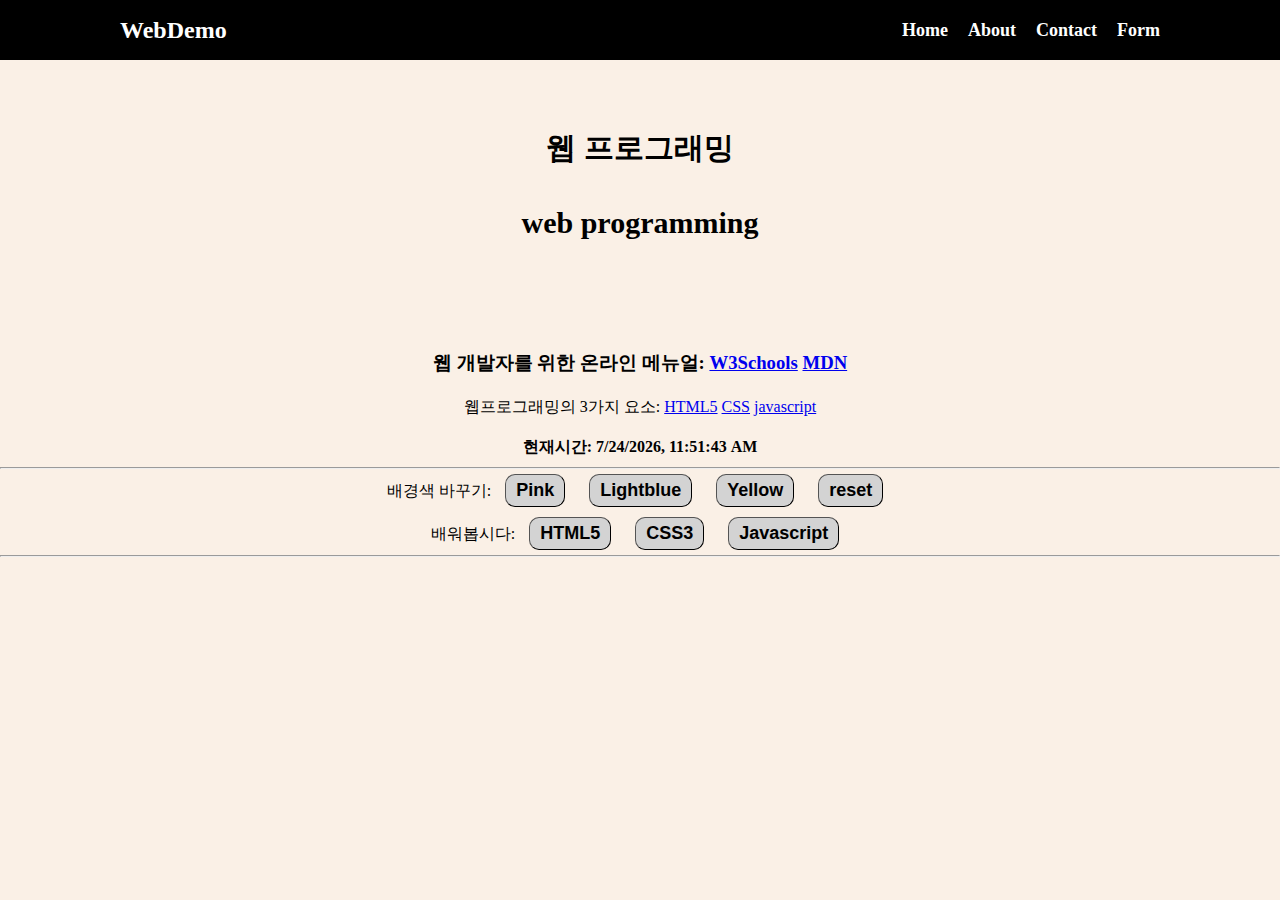
<file: index.html>
<!DOCTYPE html>
<html lang="en">
  <head>
    <meta charset="UTF-8" />
    <meta name="viewport" content="width=device-width, initial-scale=1.0" />
    <title>웹프로그래밍 데모</title>
    <link rel="stylesheet" href="./css/style.css" />
  </head>

  <body>
    <header>
      <!-- 메뉴 -->
      <nav class="navbar">
        <div class="container">
          <div class="logo">WebDemo</div>
          <ul class="nav">
            <li>
              <a href="index.html">Home</a>
            </li>
            <li>
              <a href="about.html">About</a>
            </li>
            <li>
              <a href="contact.html">Contact</a>
            </li>
            <li>
              <a href="form.html">Form</a>
            </li>
          </ul>
        </div>
      </nav>
    </header>

    <!--메인섹션-->
    <section class="main">
      <div class="contain">
        <h1 class="about">웹 프로그래밍 <br />web programming</h1>
        <br /><br />

        <h3>
          웹 개발자를 위한 온라인 메뉴얼:
          <a href="https://www.w3schools.com/">W3Schools</a>
          <a href="https://developer.mozilla.org/ko/">MDN</a>
        </h3>

        <p>
          웹프로그래밍의 3가지 요소:
          <a href="https://www.w3schools.com/html/default.asp">HTML5</a>
          <a href="https://www.w3schools.com/css/default.asp">CSS</a>
          <a href="https://www.w3schools.com/js/default.asp">javascript</a>
        </p>

        <h4>현재시간: <span id="time"></span></h4>

        <hr />

        <p>
          배경색 바꾸기:
          <button onclick="pink()">Pink</button>
          <button onclick="lightblue()">Lightblue</button>
          <button onclick="yellow()">Yellow</button>
          <button onclick="reset()">reset</button>
        </p>

        <p>
          배워봅시다:
          <button onmouseover="showhtml()" onmouseout="hide()">HTML5</button>
          <button onmouseover="showcss()" onmouseout="hide()">CSS3</button>
          <button onmouseover="showjs()" onmouseout="hide()">Javascript</button>
        </p>

        <hr />
        <br />
        <div>
          <img id="fig" height="200px" />
          <p id="desc"></p>
        </div>
      </div>
    </section>

    <script src="main.js"></script>
  </body>
</html>
</file>
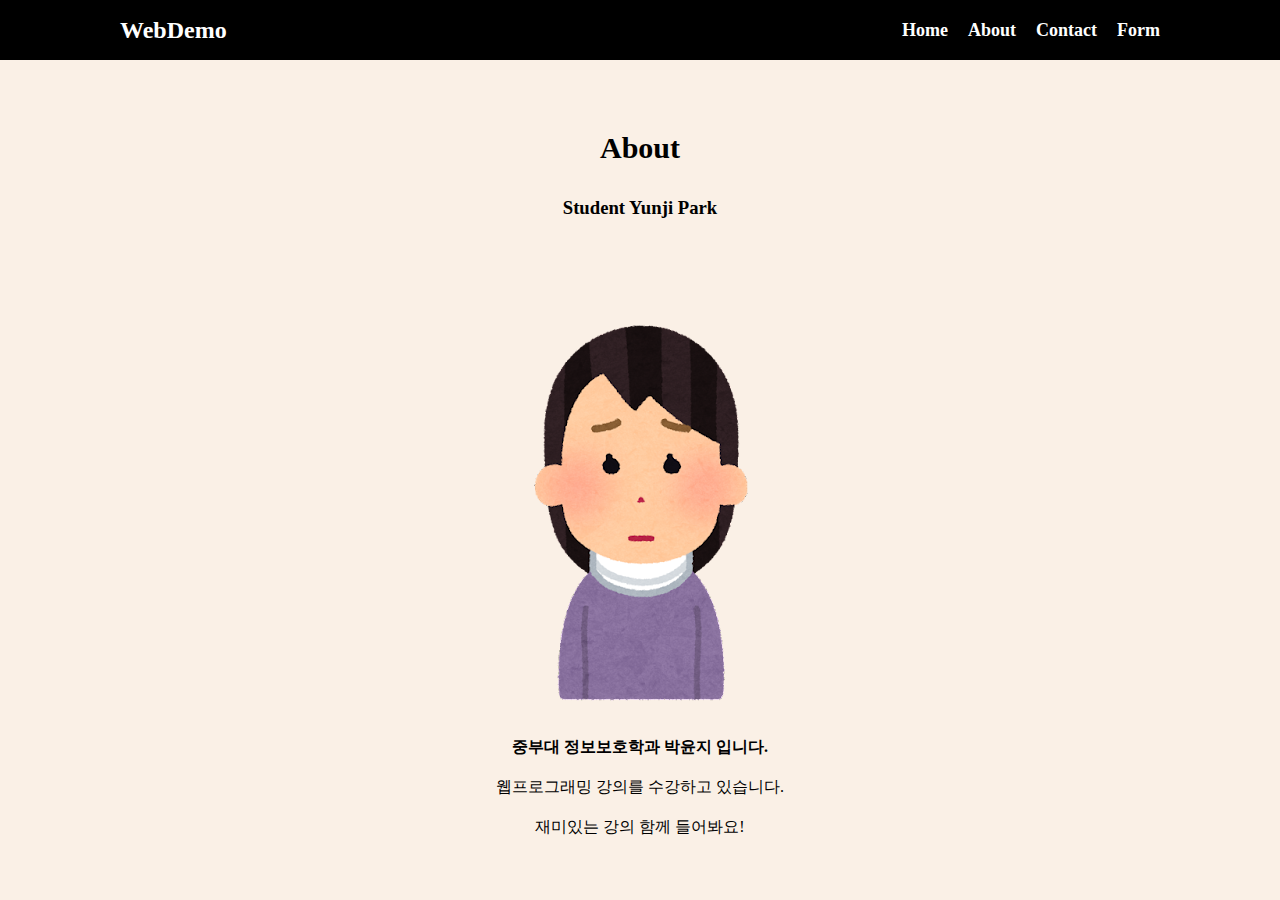
<file: about.html>
<!DOCTYPE html>
<html lang="en">
  <head>
    <meta charset="UTF-8" />
    <meta name="viewport" content="width=device-width, initial-scale=1.0" />
    <title>웹프로그래밍 데모</title>
    <link rel="stylesheet" href="./css/style.css" />
    <style>
      .h1-test {
        color: red;
      }
    </style>
  </head>
  <body>
    <!-- 메뉴 -->
    <nav class="navbar">
      <div class="container">
        <div class="logo">WebDemo</div>
        <ul class="nav">
          <li>
            <a href="index.html">Home</a>
          </li>
          <li>
            <a href="about.html">About</a>
          </li>
          <li>
            <a href="contact.html">Contact</a>
          </li>
          <li>
            <a href="form.html">Form</a>
          </li>
        </ul>
      </div>
    </nav>

    <!--메인섹션-->
    <section class="main">
      <div class="container">
        <h1 class="about"><b>About</b></h1>

        <h3>Student Yunji Park</h3>
        <br /><br />

        <img src="img/meee.png" alt="여자 이미지" />

        <p><b>중부대 정보보호학과 박윤지 입니다.</b></p>
        <p>웹프로그래밍 강의를 수강하고 있습니다.</p>
        <p>재미있는 강의 함께 들어봐요!</p>
      </div>
    </section>

    <script src="main.js"></script>
  </body>
</html>
</file>
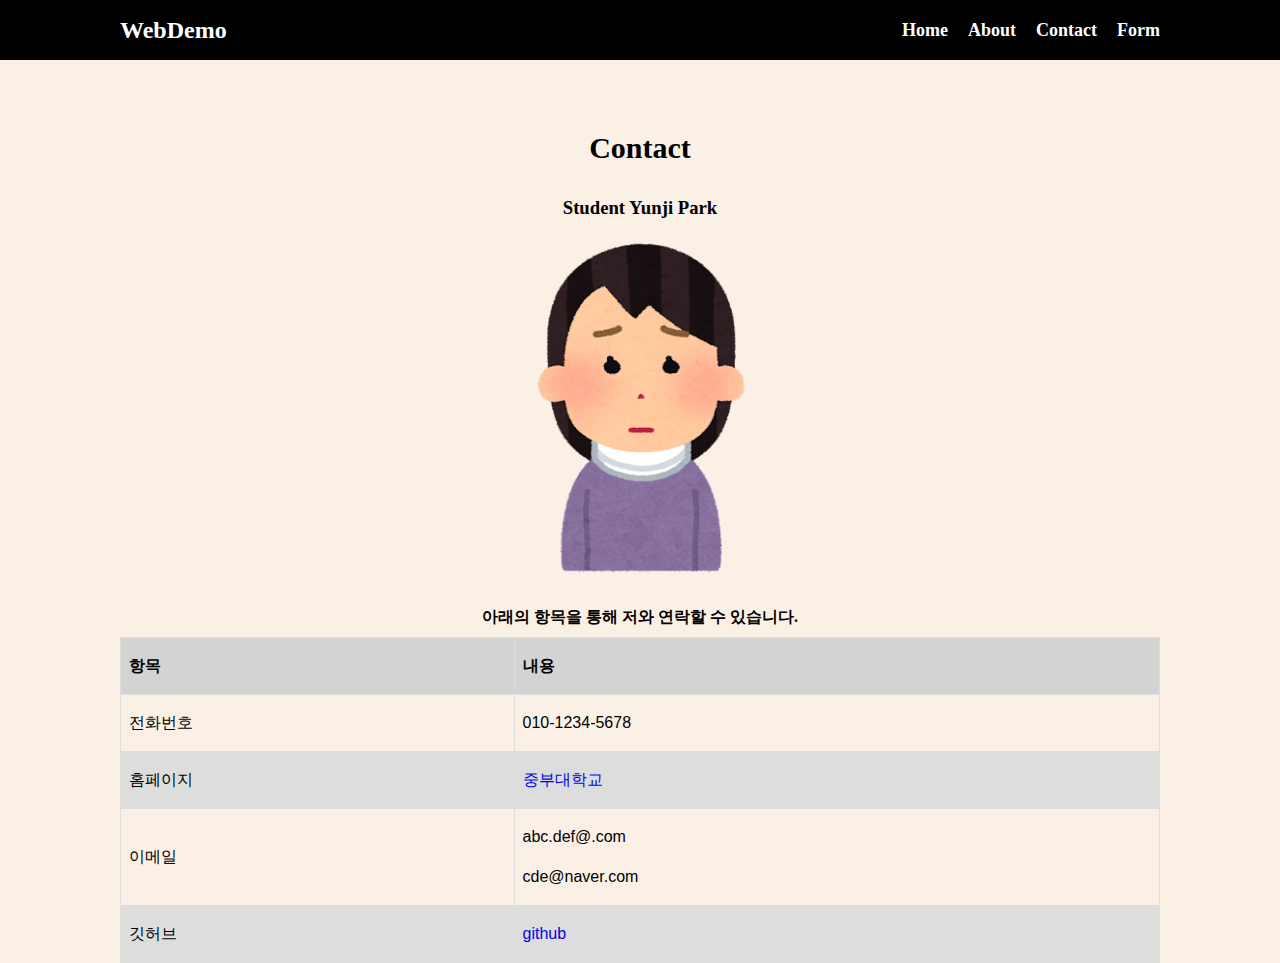
<file: contact.html>
<!DOCTYPE html>
<html lang="en">
  <head>
    <meta charset="UTF-8" />
    <meta name="viewport" content="width=device-width, initial-scale=1.0" />
    <title>웹프로그래밍 데모</title>
    <link rel="stylesheet" href="./css/style.css" />
    <style>
      table {
        font-family: arial, sans-serif;
        border-collapse: collapse;
        width: 100%;
      }

      td,
      th {
        border: 1px solid #dddddd;
        text-align: left;
        padding: 8px;
      }

      tr:nth-child(even) {
        background-color: #dddddd;
      }

      th:nth-child(1) {
        background-color: lightgrey;
      }

      th:nth-child(2) {
        background-color: lightgrey;
      }
    </style>
  </head>
  <body>
    <!-- 메뉴 -->
    <nav class="navbar">
      <div class="container">
        <div class="logo">WebDemo</div>
        <ul class="nav">
          <li>
            <a href="index.html">Home</a>
          </li>
          <li>
            <a href="about.html">About</a>
          </li>
          <li>
            <a href="contact.html">Contact</a>
          </li>
          <li>
            <a href="form.html">Form</a>
          </li>
        </ul>
      </div>
    </nav>

    <!--메인섹션-->
    <section class="main">
      <div class="container">
        <h1 class="about"><b>Contact</b></h1>

        <h3>Student Yunji Park</h3>
        <img
          src="img/meee.png"
          width="300px"
          alt="사진이 보이지 않습니다."
          height="350px"
        />

        <h4>아래의 항목을 통해 저와 연락할 수 있습니다.</h4>
        <table>
          <thead>
            <tr>
              <th>항목</th>
              <th>내용</th>
            </tr>
          </thead>
          <tbody>
            <tr>
              <td>전화번호</td>
              <td>010-1234-5678</td>
            </tr>
            <tr>
              <td>홈페이지</td>
              <td>
                <a
                  href="https://www.joongbu.ac.kr/"
                  style="text-decoration: none"
                  >중부대학교</a
                >
              </td>
            </tr>
            <tr>
              <td>이메일</td>
              <td>
                abc.def@.com <br />
                cde@naver.com
              </td>
            </tr>

            <tr>
              <td>깃허브</td>
              <td>
                <a
                  href="https://github.com/gudrhkdvps07?tab=repositories"
                  style="text-decoration: none"
                  >github</a
                >
              </td>
            </tr>
          </tbody>
        </table>
      </div>
    </section>

    <script src="main.js"></script>
  </body>
</html>
</file>
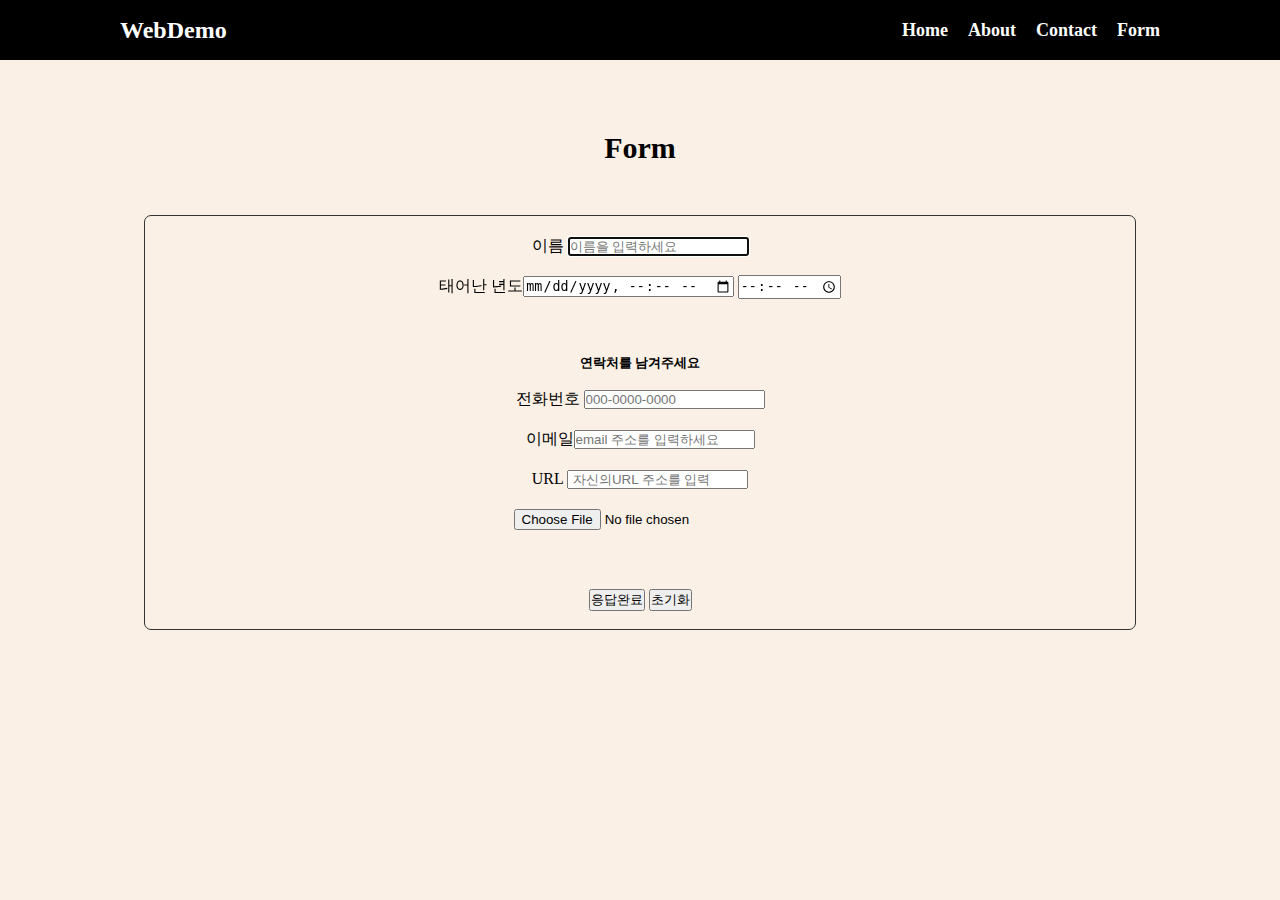
<file: form.html>
<!DOCTYPE html>
<html lang="en">
  <head>
    <meta charset="UTF-8" />
    <meta name="viewport" content="width=device-width, initial-scale=1.0" />
    <title>웹프로그래밍 데모</title>
    <link rel="stylesheet" href="./css/style.css" />
    <link rel="stylesheet" href="./css/formstyle.css" />
  </head>
  <body>
    <!-- 메뉴 -->
    <nav class="navbar">
      <div class="container">
        <div class="logo">WebDemo</div>
        <ul class="nav">
          <li>
            <a href="index.html">Home</a>
          </li>
          <li>
            <a href="about.html">About</a>
          </li>
          <li>
            <a href="contact.html">Contact</a>
          </li>
          <li>
            <a href="form.html">Form</a>
          </li>
        </ul>
      </div>
    </nav>

    <!--메인섹션-->
    <section class="main">
      <div class="main-container">
        <h1 class="about">Form</h1>

        <form>
          <fieldset>
            <label for="name">이름</label>
            <input
              type="text"
              id="name"
              name="name"
              size="20"
              placeholder="이름을 입력하세요"
              autofocus
            />
            <br />태어난 년도<input
              type="datetime-local"
              name="time"
              id="time"
            />
            <input type="time" />

            <br /><br />
            <h5>연락처를 남겨주세요</h5>
            전화번호
            <input
              type="tel"
              name="phone"
              id="phone"
              placeholder="000-0000-0000"
              required
            />
            <br />
            이메일<input
              type="email"
              name="mail"
              id="mail"
              placeholder="email 주소를 입력하세요"
            />
            <br />
            URL <input type="url" placeholder=" 자신의URL 주소를 입력" />
            <br />
            <input type="file" name="file1" />
            <br /><br /><input type="submit" value="응답완료" />
            <input type="reset" value="초기화" />
          </fieldset>
          <br />
        </form>
      </div>
    </section>

    <script src="main.js"></script>
  </body>
</html>
</file>
<file: css/style.css>
* {
  box-sizing: border-box;
  padding: 0;
  margin: 0;
}

body {
  font-size: 16px;
  line-height: 1.5;
  color: black;
  background: linen;
}

ul {
  list-style-type: none;
}

.container {
  max-width: 1100px;
  margin: 0 auto;
  padding: 0 30px;
}

.main {
  text-align: center;
  color: black;
  line-height: 2.5;
}

.navbar {
  background-color: black;
  color: #fff;
  height: 60px;
}

.navbar .container {
  display: flex;
  flex-direction: row;
  justify-content: space-between;
  align-items: center;
  height: 100%;
}

.navbar ul {
  display: flex;
  flex-direction: row;
}

.navbar ul li {
  margin-left: 20px;
}

.navbar .logo {
  font-size: x-large;
  font-weight: bold;
}

.navbar a {
  color: #fff;
  text-decoration: none;
  font-size: 18px;
  font-weight: bold;
}

.navbar a:hover {
  border-bottom: 2px #fff;
  color: #aaa;
}

.about {
  margin-top: 50px;
  font-size: 30px;
}

button {
  padding: 5px 10px;
  margin: 5px 10px;
  font-size: large;
  font-weight: bold;
  background-color: lightgrey;
  border-radius: 10px;
  border-width: 1px;
}

button:hover {
  color: red;
  background-color: yellow;
}
</file>
<file: css/formstyle.css>
* {
  box-sizing: border-box;
  padding: 0;
  margin: 0;
}

body {
  font-size: 16px;
  line-height: 1.5;
  color: black;
  background: linen;
}

ul {
  list-style-type: none;
}

.container {
  max-width: 1100px;
  margin: 0 auto;
  padding: 0 30px;
}

.main {
  color: black;
  line-height: 2.5;
}

.navbar {
  background-color: black;
  color: #fff;
  height: 60px;
}

.navbar .container {
  display: flex;
  flex-direction: row;
  justify-content: space-between;
  align-items: center;
  height: 100%;
}

.navbar ul {
  display: flex;
  flex-direction: row;
}

.navbar ul li {
  margin-left: 20px;
}

.navbar .logo {
  font-size: x-large;
  font-weight: bold;
}

.navbar a {
  color: #fff;
  text-decoration: none;
  font-size: 18px;
  font-weight: bold;
}

.navbar a:hover {
  border-bottom: 2px #fff;
  color: #aaa;
}

.main-container {
  padding: 20px;
}

fieldset {
  margin: 0 auto;
  border: 1.5px solid #333;
  border-radius: 7px;
  padding: 10px;
  width: 80%;
}

legend {
  padding: 3px 0px;
  margin-bottom: 3px;
}

.about {
  margin-top: 30px;
  margin-bottom: 30px;
  font-size: 30px;
}
</file>
